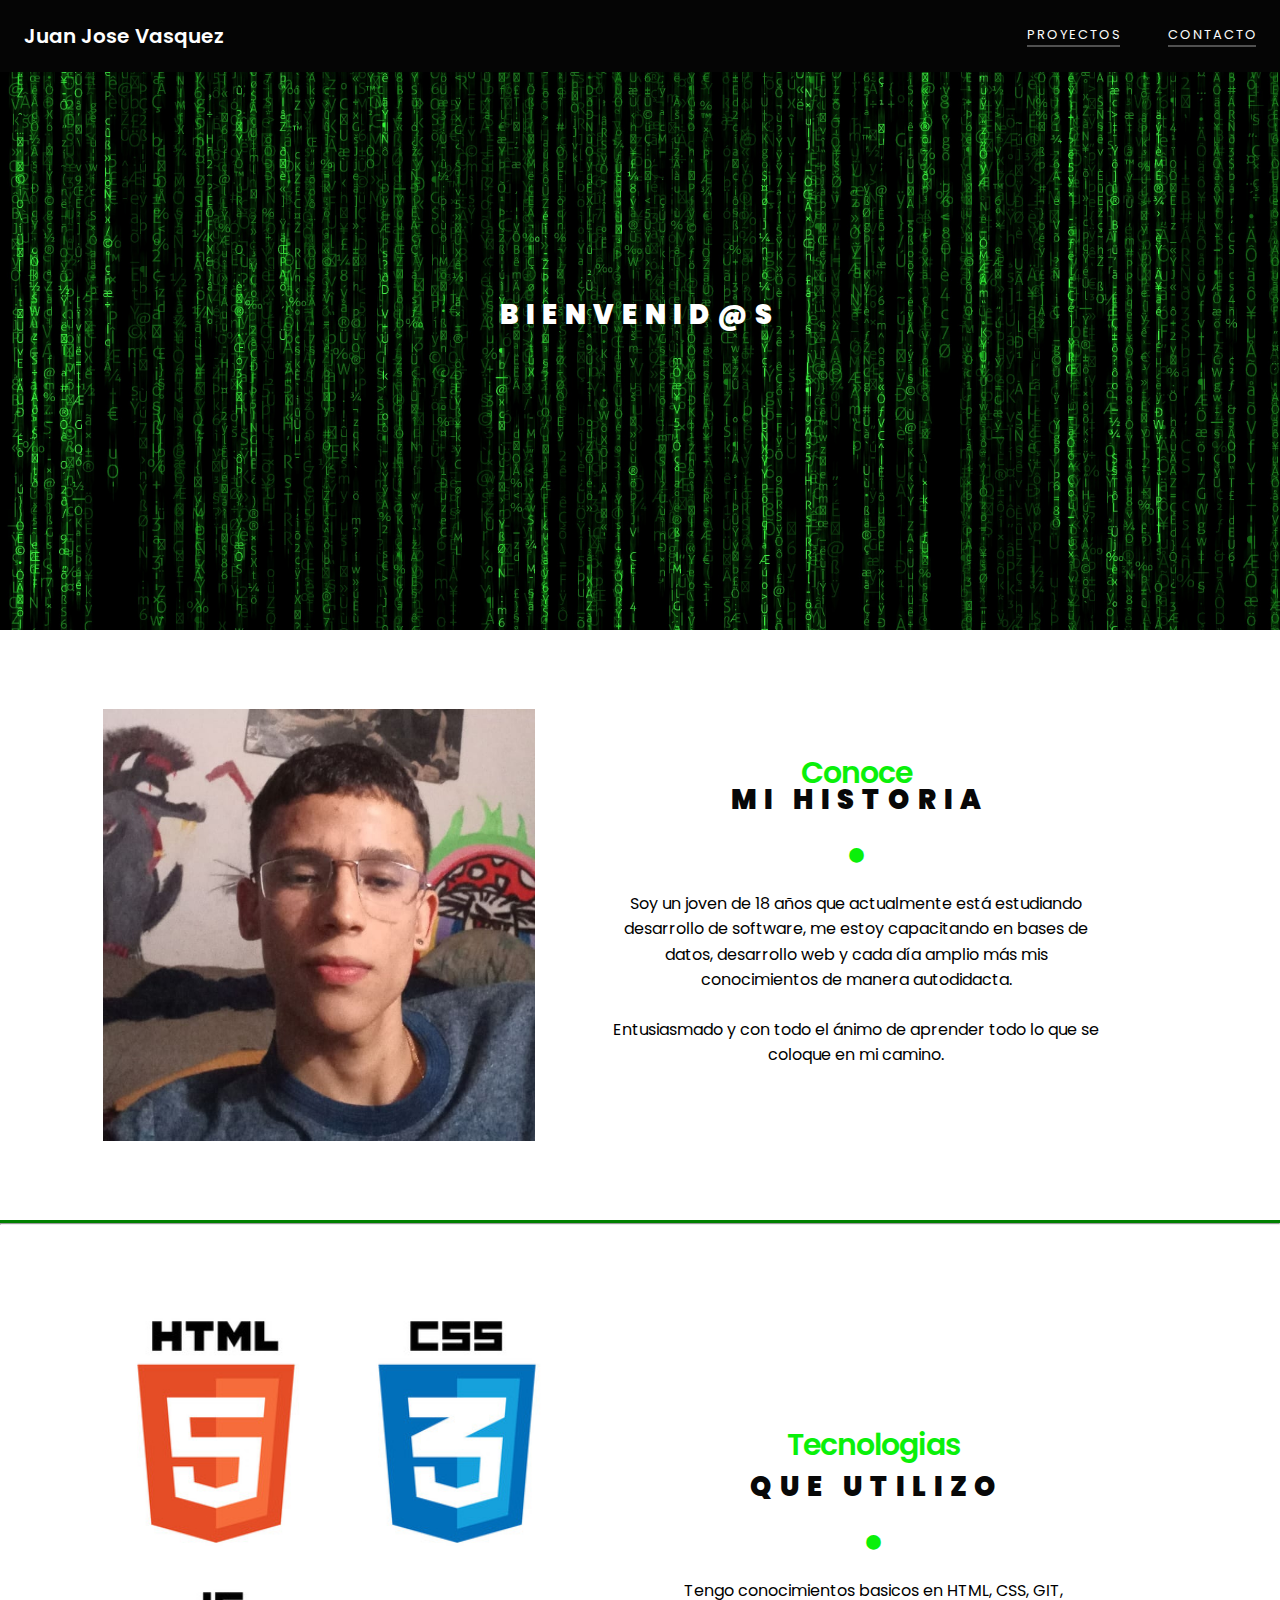
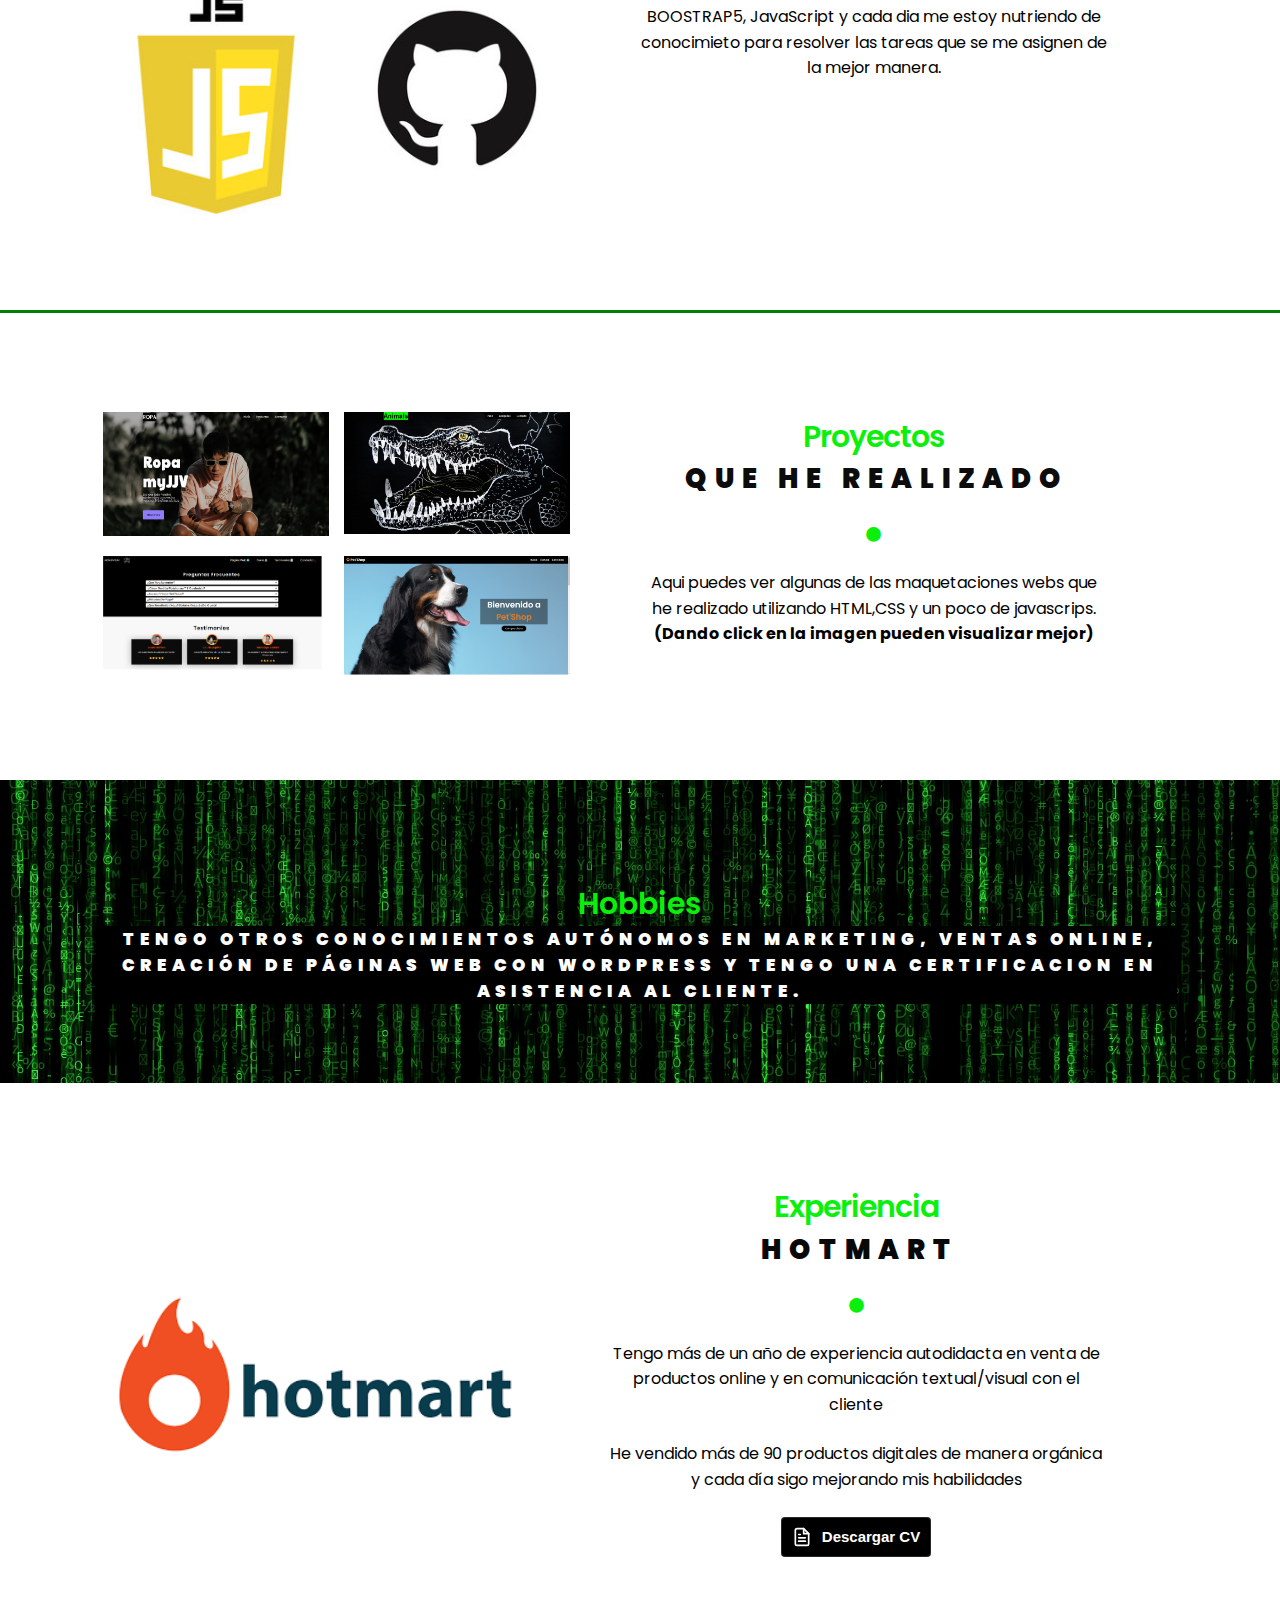
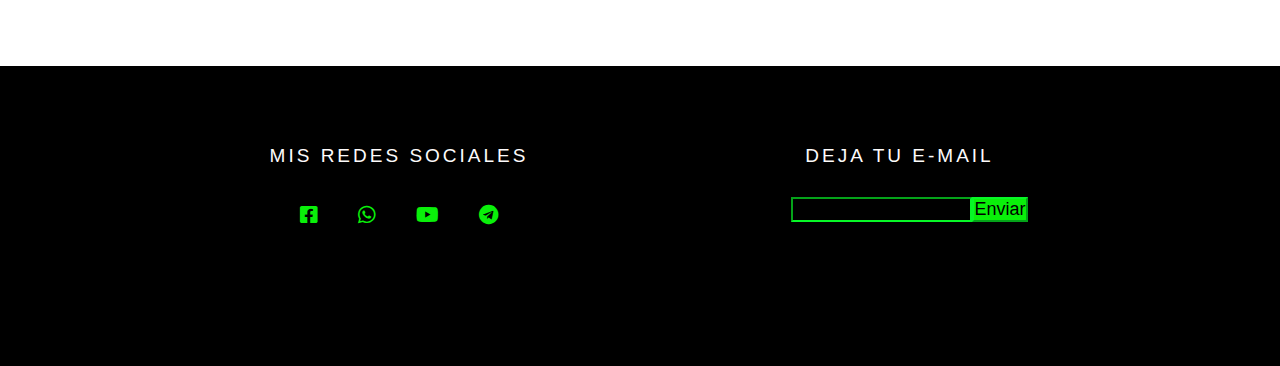
<file: index.html>
<!DOCTYPE html>
<html lang="en">
<head>
    <meta charset="UTF-8">
    <meta http-equiv="X-UA-Compatible" content="IE=edge">
    <meta name="viewport" content="width=device-width, initial-scale=1.0">
    <meta name="descripcion" content="Portafolio Juan Jose Vasquez - THEexsuanter">
        <meta  name="palabras clave" content="Juan, Jose, Vasquez, Juan jose vasquez, THEexsuanter,Exsuanter " >
    <title>Portafolio</title>
    <link rel="stylesheet" href="https://cdnjs.cloudflare.com/ajax/libs/font-awesome/5.11.2/css/all.min.css">
    <link rel="stylesheet" href="style.css">
    <link rel="shortcut icon" href="./img/faviconimg.jpg" type="image/x-icon">
</head>
<body>

    <header>
        <div class="container2">
            <nav class="nav">
                <div class="menu-toggle">
                    <i class="fas fa-bars"></i>
                    <i class="fas fa-times"></i>
                </div>
                <a href="#" class="logo">Juan Jose Vasquez</a>
                <ul class="nav-list">
                    <li class="nav-item">
                        <a href="#Proyectos" class="nav-link ">Proyectos</a>
                    </li>
            
                    <li class="nav-item">
                        <a href="#contacto" class="nav-link ">Contacto</a>
                    </li>
                </ul>
            </nav>
        </div>
    </header>


    <section class="hero" id="hero">
        <div class="container">
            <h2 class="inicio2">
                <h1 class="head">Bienvenid@s</h1>
            </h2>
        </div>
    </section>

    <section class="dis-sto3">
        <div class="container">
            <div class="res-info">
                <div>
                    <img class="image-group pad-rig" src="./img/portada.jpg" alt="IMAGEN DESCRIPCION">
                </div>
            
                <div class="res-des pad-rig">
                    <div class="global">
                        <h2 class="h2-sub">
                            <span class="fil">C</span>onoce 
                        </h2>
                        <h1 class="head hea-dark2">Mi Historia</h1>
                        <div class="circle">
                            <i class="fas fa-circle"></i>
                        </div>
                    </div>
                    <p>
                        Soy un joven de 18 años que actualmente está estudiando desarrollo de software, me estoy capacitando en bases de datos, desarrollo web y cada día amplio más mis conocimientos de manera autodidacta.
                    </p>

                    <p>Entusiasmado y con todo el ánimo de aprender todo lo que se coloque en mi camino.</p>

                   
                </div>

            </div>
        </div>
    </section>

    <hr   color="green" size="5" > <hr>

    <section>
        <div class="container">
            <div class="res-info">

                <div class="image-group pad-rig">
                    <img src="./img/html.jpg" alt="imagenhtml">
                    <img src="./img/css.jpg" alt="imagencss">
                    <img src="./img/jsa.jpg" alt="imagenjva">
                    <img src="./img/git.jpg" alt="imagengit">
                </div>
                <div class="res-des pad-rig">
                    <div class="global">
                        <h2 class="h2-sub">
                            <span class="fil">T</span>ecnologias
                        </h2>
                        <br>
                        <h1 class="head hea-dark1">que utilizo</h1>
                        <div class="circle">
                            <i class="fas fa-circle"></i>
                        </div>
                    </div>
                    <p>
                        Tengo conocimientos basicos en HTML, CSS, GIT, BOOSTRAP5, JavaScript y cada dia me estoy nutriendo de conocimieto para resolver las tareas que se me asignen de la mejor manera.
                    </p>
                 
                </div>

            </div>
        </div>
    </section>

    <hr   color="green" size="5" > 

    <section class="section1" id="Proyectos" >
        <div class="container">
            <div class="res-info">

                <div class="image-group pad-rig">
                     <a target="_blank"  href="https://ropamyjjv.netlify.app/"> <img src="./img/pagropa1.png" alt="PaginaROPa, Ropa"> </a>
                     <a target="_blank"  href="https://animalsmyjjv.netlify.app/"> <img src="./img/animals.png" alt="Proyecto2, animals"> </a>
                   <a target="_blank"   href="https://agenciamomemtum.netlify.app/"> <img src="./img/momentum.png" alt="agencia"> </a>
                  <a target="_blank"   href="https://tiendamascotass.netlify.app/"> <img src="./img/fondopet.png" alt="Proyecto4"> </a>
                </div>
                <div class="res-des pad-rig">
                    <div class="global">
                        <h2 class="h2-sub">
                            <span class="fil">P</span>royectos
                        </h2>
                        <br>
                        <h1 class="head hea-dark">que he realizado</h1>
                        <div class="circle">
                            <i class="fas fa-circle"></i>
                        </div>
                    </div>
                    <p>
                       Aqui puedes ver algunas de las maquetaciones webs que he realizado utilizando HTML,CSS y un poco de javascrips. <br>  <strong> (Dando click en la imagen pueden visualizar mejor) </strong>
                    </p>
                  
                </div>

            </div>
        </div>
    </section>


    <section class="pb bt">
        <div class="container">
            <div class="global">
                <h2 class="h2-sub1">
                    <span class="fil">H</span>obbies 
                </h2>
                <br>
                <h1 class="head1">Tengo otros conocimientos autónomos en marketing, ventas online, creación de páginas web con WordPress y tengo una certificacion en asistencia al cliente.</h1>
            </div>
        </div>
    </section>
    
      <section class="dis-sto3">
        <div class="container">
            <div class="res-info">
                <div>
                    <img class="image-group pad-rig" src="./img/hotmartjjv.jpg" alt="IMAGEN DESCRIPCION">
                </div>
            
                <div class="res-des pad-rig">
                    <div class="global">
                        <h2 class="h2-sub">
                            <span class="fil">E</span>xperiencia
                        </h2>
                        <br>
                        <h1 class="head hea-dark2">Hotmart</h1>
                        <div class="circle">
                            <i class="fas fa-circle"></i>
                        </div>
                    </div>
                    <p>
                        Tengo más de un año de experiencia autodidacta en venta de productos online y en comunicación textual/visual con el cliente
                    </p>

                    <p>He vendido más de 90 productos digitales de manera orgánica y cada día sigo mejorando mis habilidades </p>
    <a download="Juan Vasquez CV" href="./docs/Cv - Juan Jose Vasquez.pdf"> <button class="download-button">
                        <div class="docs"><svg class="css-i6dzq1" stroke-linejoin="round" stroke-linecap="round" fill="none" stroke-width="2" stroke="currentColor" height="20" width="20" viewBox="0 0 24 24"><path d="M14 2H6a2 2 0 0 0-2 2v16a2 2 0 0 0 2 2h12a2 2 0 0 0 2-2V8z"></path><polyline points="14 2 14 8 20 8"></polyline><line y2="13" x2="8" y1="13" x1="16"></line><line y2="17" x2="8" y1="17" x1="16"></line><polyline points="10 9 9 9 8 9"></polyline></svg> Descargar CV </div>
                        <div class="download">
                          <svg class="css-i6dzq1" stroke-linejoin="round" stroke-linecap="round" fill="none" stroke-width="2" stroke="currentColor" height="24" width="24" viewBox="0 0 24 24"><path d="M21 15v4a2 2 0 0 1-2 2H5a2 2 0 0 1-2-2v-4"></path><polyline points="7 10 12 15 17 10"></polyline><line y2="3" x2="12" y1="15" x1="12"></line></svg>
                        </div>
                      </button >  </a> 
                </div>

            </div>
        </div>
    </section>


    <footer>
        <div class="container" id="contacto" >
            <div class="footer-content">

                
                <div class="footer-div">
                    <div class="social-media">
                        <h4>Mis redes sociales</h4>
                        <ul class="social-icons">
                           
                            <li>
                                <a href="https://www.facebook.com/juanjose.vasquez.566/"><i class="fab fa-facebook-square"></i></a>
                            </li>
                            <li>
                                <a href="https://wa.link/u85mns"><i class="fab fa-whatsapp"></i></a>
                            </li>
                            <li>
                                <a href="https://www.youtube.com/channel/UC_Z8LNiS0_DEOUe9Ck6n3Pw"><i class="fab fa-youtube"></i></a>
                            </li>
                            <li>
                                <a href="https://t.me/exsuanter "><i class="fab fa-telegram"></i></a>
                            </li>
                        </ul>
                    </div>
                    <div>
                        <h4>Deja tu E-MAIL</h4>
                        <form  target="_blank" class="news-form" action="https://formsubmit.co/Juanprogramador12@gmail.com" method="POST">
                              <input  style="color: rgb(255, 255, 255); background-color:rgb(0, 0, 0); border-color: rgb(7, 247, 39); " type="email" name="email" required>
                              <button style=" text-align: center; font-size: 2vh; color: rgb(0, 0, 0); font-family: 'Trebuchet MS', 'Lucida Sans Unicode', 'Lucida Grande', 'Lucida Sans', Arial, sans-serif; border-color: rgb(7, 247, 39); "  class="botoncorreo" type="submit" >Enviar</button>
                       </form>
                        </form>
                    </div>
                </div>

            </div>
        </div>
    </footer>

    <script>

        const selectElement = function(element) {
            return document.querySelector(element);
        }


        let menuToggle = selectElement('.menu-toggle');
        let body = selectElement('body');

        menuToggle.addEventListener('click', function(){
            body.classList.toggle('open');
        })

    </script>

    
</body>
</html>
</file>
<file: style.css>
@import url('https://fonts.googleapis.com/css2?family=Poppins:ital,wght@0,200;0,300;0,400;0,500;0,600;1,200;1,300;1,400&display=swap');
*,
*::before,
*::after {
    margin: 0;
    padding: 0;
    box-sizing: border-box;
}

html {
    font-family: 'Poppins', sans-serif;
    font-size: 10px;
    color: #000;
    scroll-behavior: smooth;
}

body {
    overflow-x: hidden;
}

section {
    padding: 3.9rem 0;
    overflow: hidden;
}

img {
    width: 100%;
    max-width: 100%;
}

a {
    text-decoration: none;
}

p {
    font-size: 1.6rem;
}

.container {
    width: 100%;
    max-width: 122.5rem;
    margin:  0 auto;
    padding: 0 2.4rem;
}

.container2{
    width: 100%;
    max-width: 200rem;
    margin:  0 auto;
    padding: 0 2.4rem;
    background-color: #050505;
    position: fixed;
}


header {
    width: 100%;
    position: absolute;
    top: 0;
    left: 0;
    z-index: 1;
    background-image: linear-gradient(to bottom, rgba(0,0,0,.5), transparent);
}
.nav {
    height: 7.2rem;
    display: flex;
    align-items: center;
    justify-content: center;
}

.menu-toggle {
    color: #fff;
    font-size: 2.2rem;
    position: absolute;
    top: 50%;
    transform: translateY(-50%);
    right: 2.5rem;
    cursor: pointer;
    z-index: 1500;
}

.fa-times {
    display: none;
}

.nav-list {
    list-style: none;
    position: fixed;
    top: 0;
    left: 0;
    width: 80%;
    height: 100vh;
    background-color: #252525;
    padding: 4.4rem;
    display: flex;
    flex-direction: column;
    justify-content: space-around;
    z-index: 1250;
    transform: translateX(-100%);
   
}

.nav::before {
    content: '';
    position: fixed;
    top: 0;
    left: 0;
    width: 100vw;
    height: 100vh;
    background-color: rgba(0, 0, 0, .8);
    z-index: 1000;
    opacity: 0;
    transform: scale(0);
    transition: opacity .5s;

}

.open .fa-times {
    display: block;
}

.open .fa-bars {
    display: none;
}

.open .nav-list {
    transform: translateX(0);
}
.open .nav::before{
    opacity: 1;
    transform: scale(1);
}

.logo {
    color: #fff;
    font-size: 2rem;
    font-weight: 600;
}

.nav-item {
    border-bottom: 2px solid rgba(255, 255, 255, .3);
}

.nav-link {
    display: block;
    color: rgb(253, 253, 253);
    text-transform: uppercase;
    font-size: 1.6rem;
    letter-spacing: 2px;
    margin-right: -2px;
}

.nav-link:hover {
    color: #0af00a;
}


.hero {
    width: 100%;
    height: 70vh;
    background: url("./img/fondoo.jpg") center no-repeat;
    background-size: cover;
    display: flex;
    align-items: center;
    text-align: center;
}

.h2-sub {
    font-size: 3rem;
    font-family: 'Poppins', sans-serif;
    color: #0af00a;
    font-weight: 600;
    line-height: .4;
}

.h2-sub1 {
    font-size: 3rem;
    font-family: 'Poppins', sans-serif;
    color: #0af00a;
    font-weight: 600;
    line-height: .4;
}

.inicio2{
    font-size: 3rem;
    font-family: 'Poppins', sans-serif;
    color: #f0f3f0;
    font-weight: 600;
    line-height: .4;

}

.fil {
    text-transform: uppercase;
    font-size: 3rem;
}

.head {
    color: rgb(255, 255, 255);
    font-size: 3.7rem;
    font-family: 'Poppins', sans-serif;
    text-transform: uppercase;
    font-weight: 900;
    letter-spacing: .5rem;
}

.head1 {
   color: rgb(255, 255, 255);
    font-size: 1.7rem;
    font-family: 'Poppins', sans-serif;
    text-transform: uppercase;
    font-weight: 900;
    letter-spacing: .5rem;
    background-color: #000;
}

.circle {
    font-size: 1.5rem;
    color: #0af00a;
    margin: 0 1.6rem;
}


.btn {
    display: inline-block;
    text-transform: uppercase;
    letter-spacing: 2px;
    margin-right: -2px;
}

.cta-btn {
    font-size: 1.1rem;
    background-color: #0a0a0a;
    padding: 1.5rem 3rem;
    color: rgb(245, 240, 240);
    border-radius: .4rem;
}
.cta-btn:hover,
.cta-btn:focus {
    color: black;
    background-color: #0af00a;
}


.global {
    text-align: center;
    margin-top: 3.9rem;
}



.dis-sto .global {
    margin-top: 6.9rem;
}

.global .circle {
    color: #0af00a;
    margin: 2.4rem 0;
}

.hea-dark {
    color: #0c0c0c;
    letter-spacing: .7rem;
    margin-right: -.7rem;
}

.hea-dark1 {
    color: #080808;
    letter-spacing: .7rem;
    margin-right: -.7rem;
}

.hea-dark2 {
    color: #080808;
    letter-spacing: .7rem;
    margin-right: -.7rem;
}




.global .h2-sub {
    letter-spacing: -1px;
    line-height: .42;
}

.res-info {
    text-align: center;
}

.res-des {
    margin-bottom: 3rem;
}

.res-des p {
    line-height: 1.6;
    margin-bottom: 2.4rem
}


.image-group {
    display: grid;
    grid-template-columns: repeat(2, 1fr);
    grid-gap: 1.5rem;
}

.disco .res-des {
    padding-top: 3rem;
    margin-bottom: 0;
}

.pb {
    background: url("./img/fondoo.jpg") center no-repeat;
    background-size: cover;
}


footer {
    padding: 7.9rem 0;
       background-color: #000000;
    color: rgb(253, 251, 251);
    text-align: center;
    position: relative;
    font-family: Verdana, Geneva, Tahoma, sans-serif;
}

.footer-content {
    overflow: hidden;
}

.footer-content h4 {
    font-size: 1.9rem;
    text-transform: uppercase;
    font-weight: 100;
    letter-spacing: 3px;
    margin-bottom: 3rem;
}

.social-icons {
    list-style: none;
    margin-bottom: 5.4rem;
    display: flex;
    justify-content: center;
}

.social-icons i {
    font-size: 2rem;
    color: #0af00a;
    padding: .8rem 2rem;
    
}

.social-icons i:hover,
.social-icons i:focus {
    color: #ffc845;
}

.news-form {
    width: 100%;
    position: relative;
    display: flex;
    justify-content: center;
}

.news-input {
    width: 100%;
    max-width: 25rem;
    padding: 1rem;
    border-radius: .4rem;
}
.news-btn {
    background: transparent;
    border: none;
    color: #252525;
    cursor: pointer;
    font-size: 1.6rem;
    padding: 1px .6rem;
    position: absolute;
    top: 30%;
    margin-left: 20.5rem;
}

@media screen and (min-width: 900px) {

    section {
        padding: 7.9rem;
    }

    .menu-toggle {
        display: none;
    }

    .nav {
        justify-content: space-between;
    }

    .nav-list {
        position: initial;
        width: initial;
        height: initial;
        background-color: transparent;
        padding: 0;
        justify-content: initial;
        flex-direction: row;
        transform: initial;
        transition: initial;
        
    }

    .nav-item {
        margin: 0 2.4rem;
    }

    .nav-item:last-child {
        margin-right: 0;
    }

    .nav-link {
        font-size: 1.3rem;
    }

    .active {
        position: relative;
    }
    .active::before {
        content: '';
        position: absolute;
        width: 100%;
        height: 2px;
        left: 0;
        bottom: -3px;
    }

    .h2-sub {
        font-size: 3rem;
    }

    .fil {
        font-size: 3rem;
    }
    .head {
        font-size: 2.7rem;
        letter-spacing: .8rem;
        
    }

    .res-info {
        display: flex;
        align-items: center;
    }

    .res-info > div {
        flex: 1;
    }

    .pad-rig {
        padding-right: 7rem;
    }

    .footer-content {
        max-width: 77.5rem;
        margin: auto;
    }

    .footer-content-about {
        max-width: 51.3rem;
        margin:  0 auto 5.4rem;
    }

    .footer-div{
        display: flex;
        justify-content: space-between;
    }

    .social-media,
    .news-form {
        width: 100%;
        max-width: 27.3rem;
        margin: 0 1rem;
    }

   .news-btn {
       margin-left: 7.5rem;
   }

   }
 /* Boton nuevo */
.download-button {
    position: relative;
    border-width: 0;
    color: white;
    font-size: 15px;
    font-weight: 600;
    border-radius: 4px;
    z-index: 1;
   }
   
   .download-button .docs {
    display: flex;
    align-items: center;
    justify-content: space-between;
    gap: 10px;
    min-height: 40px;
    padding: 0 10px;
    border-radius: 4px;
    z-index: 1;
    background-color: black;
    border: solid 1px #e8e8e82d;
    transition: all .5s cubic-bezier(0.77, 0, 0.175, 1);
   }
   
   .download-button:hover {
    box-shadow: rgba(0, 0, 0, 0.25) 0px 54px 55px, rgba(0, 0, 0, 0.12) 0px -12px 30px, rgba(0, 0, 0, 0.12) 0px 4px 6px, rgba(0, 0, 0, 0.17) 0px 12px 13px, rgba(0, 0, 0, 0.09) 0px -3px 5px;
   }
   
   .download {
    position: absolute;
    inset: 0;
    display: flex;
    align-items: center;
    justify-content: center;
    max-width: 90%;
    margin: 0 auto;
    z-index: -1;
    border-radius: 4px;
    transform: translateY(0%);
    background-color: #01e056;
    border: solid 1px #01e0572d;
    transition: all .5s cubic-bezier(0.77, 0, 0.175, 1);
   }
   
   .download-button:hover .download {
    transform: translateY(100%)
   }
   
   .download svg polyline,.download svg line {
    animation: docs 1s infinite;
   }
   
   @keyframes docs {
    0% {
     transform: translateY(0%);
    }
   
    50% {
     transform: translateY(-15%);
    }
   
    100% {
     transform: translateY(0%);
    }
   }


.botoncorreo{
    background-color: #0af00a;
    color:black ;
    
}
</file>
